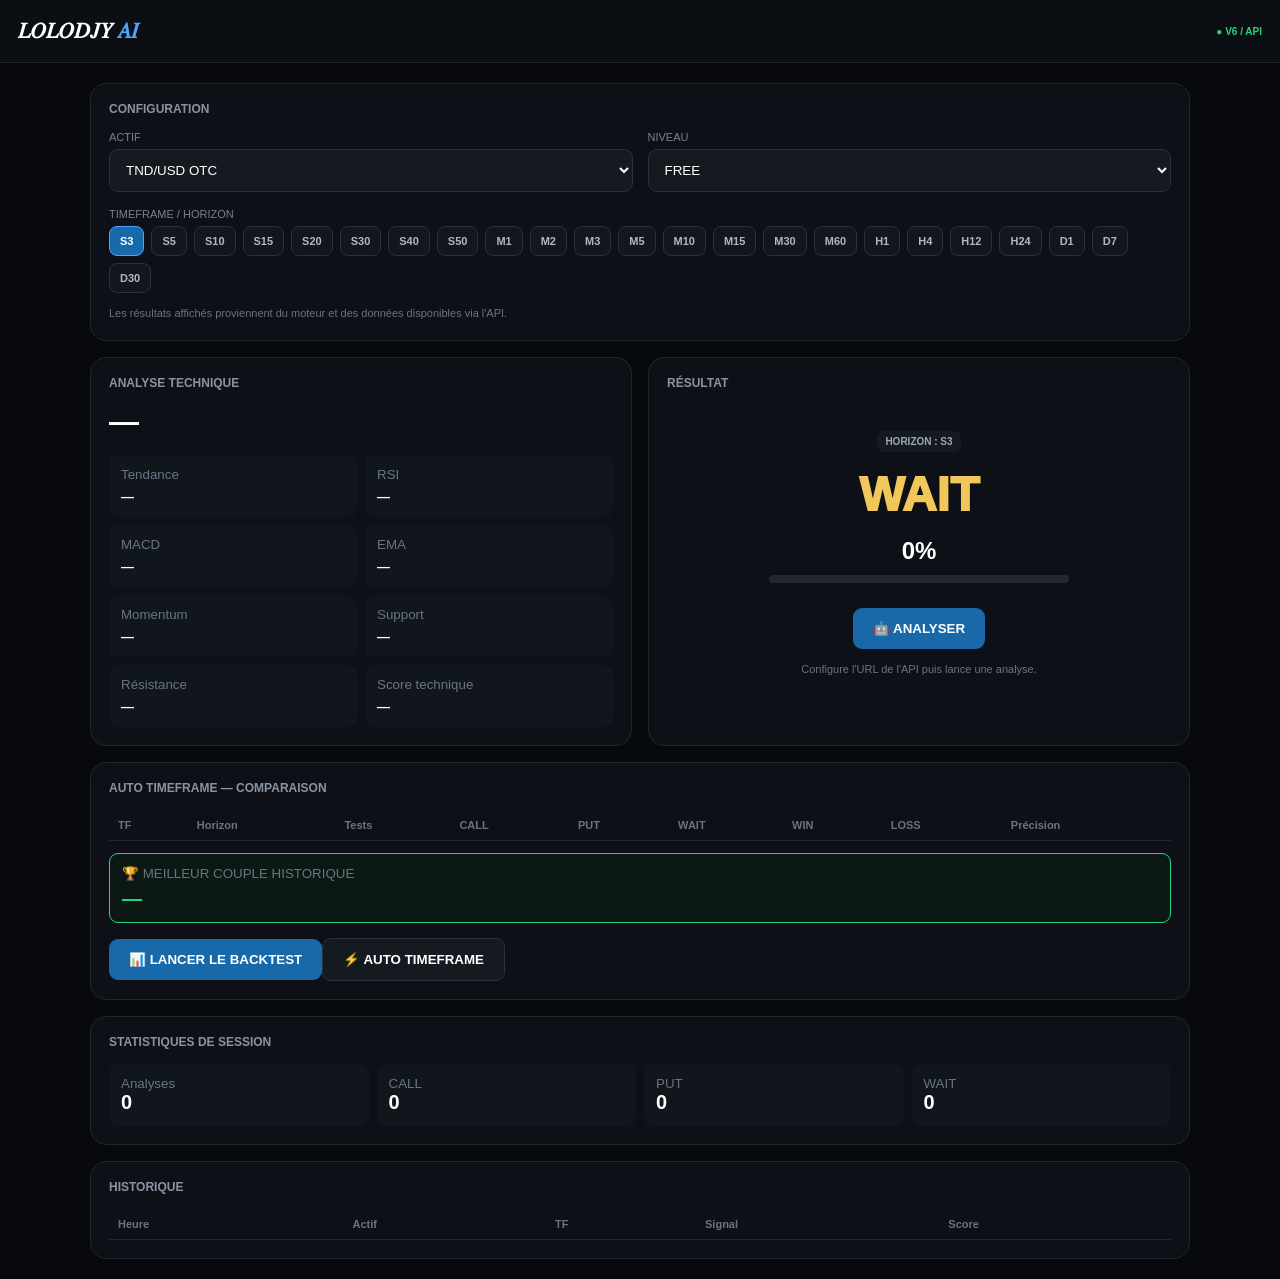
<file: index.html>
<!DOCTYPE html>
<html lang="fr">
<head>
<meta charset="UTF-8"><meta name="viewport" content="width=device-width,initial-scale=1.0">
<meta name="theme-color" content="#111111"><link rel="manifest" href="manifest.json"><link rel="stylesheet" href="style.css">
<title>𝐿𝑂𝐿𝑂𝐷𝐽𝑌 𝐴𝐼 — V6</title>
</head>
<body>
<header><div class="logo">𝐿𝑂𝐿𝑂𝐷𝐽𝑌 <span>𝐴𝐼</span></div><div class="mode">● V6 / API</div></header>
<main>
<section class="card"><div class="title">Configuration</div><div class="grid">
<div><label>ACTIF</label><select id="asset"><option>TND/USD OTC</option><option>EUR/USD OTC</option><option>GBP/USD OTC</option><option>USD/JPY OTC</option><option>AUD/USD OTC</option><option>USD/CAD OTC</option><option>USD/CHF OTC</option><option>NZD/USD OTC</option><option>EUR/GBP OTC</option><option>EUR/JPY OTC</option><option>GBP/JPY OTC</option></select></div>
<div><label>NIVEAU</label><select id="level"><option>FREE</option><option>PRO</option><option>VIP</option><option>OWNER</option></select></div></div>
<div class="group"><label>TIMEFRAME / HORIZON</label><div class="tfbox" id="tfbox"></div></div>
<div class="notice">Les résultats affichés proviennent du moteur et des données disponibles via l'API.</div></section>

<section class="analysis">
<div class="card"><div class="title">Analyse technique</div><div class="price" id="price">—</div><div class="metrics">
<div class="metric"><small>Tendance</small><strong id="trend">—</strong></div><div class="metric"><small>RSI</small><strong id="rsi">—</strong></div><div class="metric"><small>MACD</small><strong id="macd">—</strong></div><div class="metric"><small>EMA</small><strong id="ema">—</strong></div><div class="metric"><small>Momentum</small><strong id="momentum">—</strong></div><div class="metric"><small>Support</small><strong id="support">—</strong></div><div class="metric"><small>Résistance</small><strong id="resistance">—</strong></div><div class="metric"><small>Score technique</small><strong id="raw">—</strong></div>
</div></div>

<div class="card"><div class="title">Résultat</div><div class="signalbox"><div class="badge" id="horizon">HORIZON : S3</div><div id="signal" class="signal wait">WAIT</div><div class="conf"><span id="confidence">0</span>%</div><div class="bar"><div id="fill" class="fill"></div></div><button class="btn" id="analyze">🤖 ANALYSER</button><div class="notice" id="reason">Configure l'URL de l'API puis lance une analyse.</div></div></div>
</section>

<section class="card"><div class="title">Auto Timeframe — comparaison</div><table><thead><tr><th>TF</th><th>Horizon</th><th>Tests</th><th>CALL</th><th>PUT</th><th>WAIT</th><th>WIN</th><th>LOSS</th><th>Précision</th></tr></thead><tbody id="tfTable"></tbody></table>
<div class="stat best"><small>🏆 MEILLEUR COUPLE HISTORIQUE</small><strong id="bestTf">—</strong></div>
<button class="btn" id="backtest">📊 LANCER LE BACKTEST</button><button class="btn secondary" id="auto">⚡ AUTO TIMEFRAME</button></section>

<section class="card"><div class="title">Statistiques de session</div><div class="stats">
<div class="stat"><small>Analyses</small><strong id="total">0</strong></div><div class="stat"><small>CALL</small><strong id="calls">0</strong></div><div class="stat"><small>PUT</small><strong id="puts">0</strong></div><div class="stat"><small>WAIT</small><strong id="waits">0</strong></div>
</div></section>

<section class="card"><div class="title">Historique</div><div style="overflow:auto"><table><thead><tr><th>Heure</th><th>Actif</th><th>TF</th><th>Signal</th><th>Score</th></tr></thead><tbody id="history"></tbody></table></div></section>
</main>
<script src="script.js" defer></script>
</body></html>
</file>
<file: style.css>
*{box-sizing:border-box}
body{margin:0;background:#07090d;color:#fff;font-family:Arial,sans-serif}
header{padding:18px;background:#0b0e13;border-bottom:1px solid #202630;display:flex;justify-content:space-between;align-items:center}
.logo{font-size:22px;font-weight:900}.logo span{color:#4da3ff}.mode{color:#28d17c;font-size:10px;font-weight:bold}
main{width:94%;max-width:1100px;margin:20px auto}
.card{background:#0d1117;border:1px solid #202630;border-radius:16px;padding:18px;margin-bottom:16px}
.title{color:#8994a3;font-size:12px;font-weight:900;text-transform:uppercase;margin-bottom:15px}
.grid{display:grid;grid-template-columns:1fr 1fr;gap:15px} label{display:block;color:#778290;font-size:11px;margin-bottom:6px}
select{width:100%;padding:12px;background:#151a21;color:#fff;border:1px solid #29313c;border-radius:9px}
.group{margin-top:16px}.tfbox{display:flex;gap:7px;flex-wrap:wrap}
.tf{border:1px solid #29313c;background:#12171e;color:#aeb7c4;border-radius:8px;padding:8px 10px;font-size:11px;font-weight:800}
.tf.active{background:#1769aa;color:#fff;border-color:#4da3ff}
.analysis{display:grid;grid-template-columns:1fr 1fr;gap:16px}.price{font-size:30px;font-weight:900;margin-bottom:16px}
.metrics{display:grid;grid-template-columns:1fr 1fr;gap:8px}.metric{background:#11161d;padding:12px;border-radius:9px}
.metric small{display:block;color:#697584;margin-bottom:5px}.metric strong{font-size:13px}
.signalbox{min-height:300px;display:flex;flex-direction:column;justify-content:center;align-items:center;text-align:center}
.signal{font-size:48px;font-weight:1000;margin:15px}.call{color:#28d17c}.put{color:#ff5364}.wait{color:#f1c75b}
.conf{font-size:24px;font-weight:900}.bar{width:85%;max-width:300px;height:8px;background:#222831;border-radius:20px;margin:10px}
.fill{height:100%;width:0%;background:#4da3ff;transition:.4s}.btn{margin-top:15px;padding:13px 20px;border:0;border-radius:9px;background:#1769aa;color:#fff;font-weight:900}
.btn.secondary{background:#151a21;border:1px solid #29313c}.notice{color:#687484;font-size:11px;line-height:1.5;margin-top:12px}
.stats{display:grid;grid-template-columns:repeat(4,1fr);gap:8px}.stat{background:#11161d;padding:12px;border-radius:9px}.stat small{display:block;color:#687484}.stat strong{font-size:20px}
table{width:100%;border-collapse:collapse}th,td{padding:9px;font-size:11px;text-align:left;border-bottom:1px solid #202630}th{color:#687484}
.best{border:1px solid #28d17c;background:#0c1814;margin-top:12px}.best strong{color:#28d17c;display:block;margin-top:6px}
.badge{background:#151a21;color:#9da8b5;padding:5px 8px;border-radius:7px;font-size:10px;font-weight:800}
@media(max-width:720px){.grid,.analysis{grid-template-columns:1fr}}@media(max-width:450px){.metrics{grid-template-columns:1fr}.stats{grid-template-columns:1fr 1fr}}
</file>
